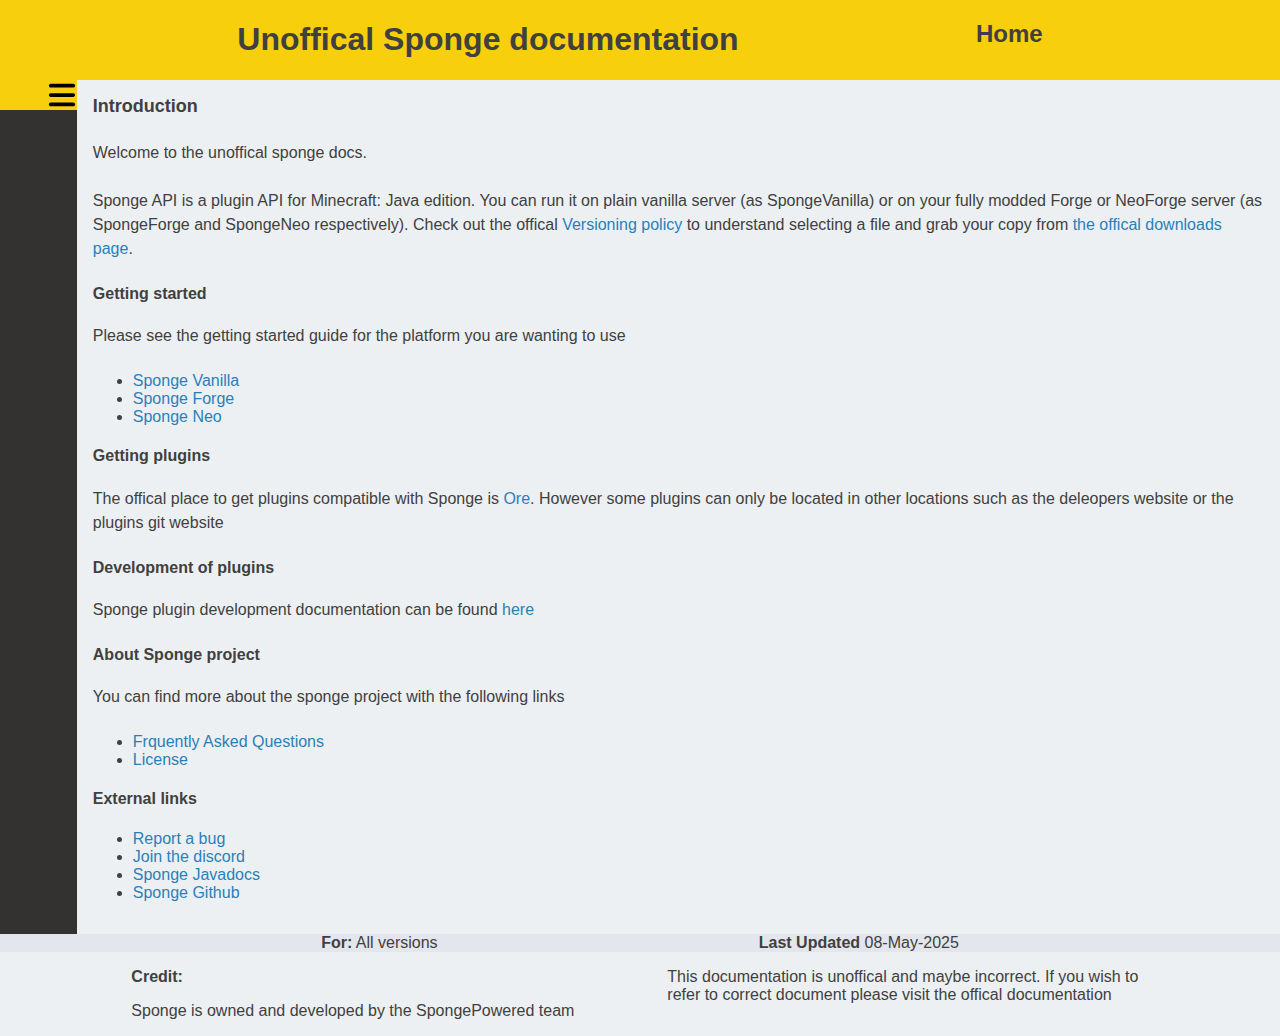
<file: index.html>
<html>

<head>
    <title>Unoffical Documentation</title>
    <link rel="stylesheet" href="/unoffical-sponge-documentation/styles.css">
    <script src="/unoffical-sponge-documentation/sidebar.js"></script>
</head>

<body onload="onSidebarLoad()">
    <div id="header" class="flex-even sidebar-yellow">
        <h1>Unoffical Sponge documentation</h1>
        <h2>Home</h2>
    </div>
    <div class="flex">
        <div id="sidebar" class="sidebar-background">
            <div></div>
        </div>
        <div id="main">
            <h3>Introduction</h3>
            <p>Welcome to the unoffical sponge docs.</p>
            <p>Sponge API is a plugin API for Minecraft: Java edition. You can run it on plain vanilla server (as
                SpongeVanilla) or on your fully modded Forge or NeoForge server (as SpongeForge and SpongeNeo
                respectively). Check out the offical <a
                    href="https://docs.spongepowered.org/stable/en/versions/index.html">Versioning policy</a> to
                understand selecting a file and grab
                your copy from <a href="https://www.spongepowered.org/downloads/">the offical downloads page</a>.</p>

            <h4>Getting started</h4>
            <p>Please see the getting started guide for the platform you are wanting to use</p>
            <ul>
                <li><a href="/unoffical-sponge-documentation/setup/sponge-vanilla.html">Sponge Vanilla</a></li>
                <li><a>Sponge Forge</a></li>
                <li><a>Sponge Neo</a></li>
            </ul>

            <h4>Getting plugins</h4>
            <p>The offical place to get plugins compatible with Sponge is <a
                    href="https://ore.spongepowered.org/">Ore</a>. However some plugins can only be
                located in other locations such as the deleopers website or the plugins git website</p>

            <h4>Development of plugins</h4>
            <p>Sponge plugin development documentation can be found <a href="#">here</a></p>

            <h4>About Sponge project</h4>
            <p>You can find more about the sponge project with the following links</p>
            <ul>
                <li><a href="https://docs.spongepowered.org/stable/en/about/faq.html">Frquently Asked Questions</a></li>
                <li><a href="https://docs.spongepowered.org/stable/en/about/license.html">License</a></li>
            </ul>

            <h4>External links</h4>
            <ul>
                <li><a href="https://github.com/SpongePowered/SpongeAPI/issues?q=">Report a bug</a></li>
                <li><a href="https://discord.gg/sponge">Join the discord</a></li>
                <li><a href="https://jd.spongepowered.org/">Sponge Javadocs</a></li>
                <li><a href="https://github.com/SpongePowered">Sponge Github</a></li>
            </ul>
        </div>
    </div>
    <div id="bottom">
        <div id="last-updated" class="flex-even">
            <div>
                <span><b>For:</b></span>
                <span>All versions</span>
            </div>
            <div>
                <span><b>Last Updated</b></span>
                <span>08-May-2025</span>
            </div>
        </div>
        <div id="footer" class="flex-even">
            <div class="credit">
                <p><b>Credit:</b></p>
                <p>Sponge is owned and developed by the SpongePowered team</p>
            </div>
            <div class="tc">
                <p>This documentation is unoffical and maybe incorrect. If you wish to refer to correct document please
                    visit the offical documentation</p>
            </div>
        </div>
    </div>
</body>

</html>
</file>
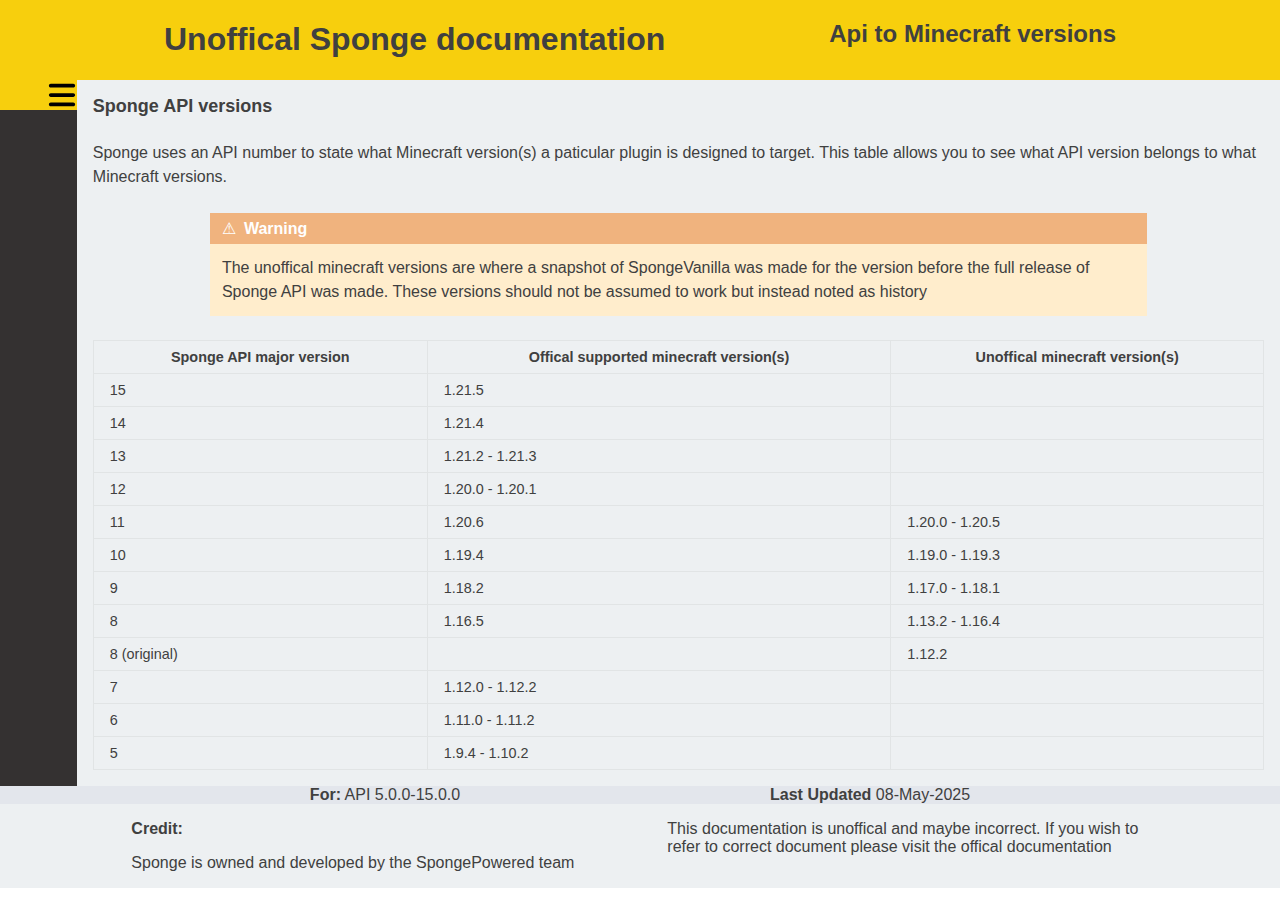
<file: api-to-mc.html>
<html>

<head>
    <title>Unoffical Documentation</title>
    <link rel="stylesheet" href="/unoffical-sponge-documentation/styles.css">
    <script src="/unoffical-sponge-documentation/sidebar.js"></script>
</head>

<body onload="onSidebarLoad()">
    <div id="header" class="flex-even sidebar-yellow">
        <h1>Unoffical Sponge documentation</h1>
        <h2>Api to Minecraft versions</h2>
    </div>
    <div class="flex full-main-height">
        <div id="sidebar" class="sidebar-background">
            <div></div>
        </div>
        <div id="main">
            <h3>Sponge API versions</h3>
            <p>Sponge uses an API number to state what Minecraft version(s) a paticular plugin is designed to target.
                This table allows you to see what API version belongs to what Minecraft versions.</p>
            <div class="insert warning">
                <span>Warning</span>
                <p>The unoffical minecraft versions are where a snapshot of SpongeVanilla was made for the version
                    before the full release of Sponge API was made. These versions should not be assumed to work but
                    instead noted as history</p>
            </div>
            <table>
                <thead>
                    <tr>
                        <th>Sponge API major version</th>
                        <th>Offical supported minecraft version(s)</th>
                        <th>Unoffical minecraft version(s)</th>
                    </tr>
                </thead>
                <tbody>
                    <tr>
                        <td>15</td>
                        <td>1.21.5</td>
                        <td></td>
                    </tr>
                    <tr>
                        <td>14</td>
                        <td>1.21.4</td>
                        <td></td>
                    </tr>
                    <tr>
                        <td>13</td>
                        <td>1.21.2 - 1.21.3</td>
                        <td></td>
                    </tr>
                    <tr>
                        <td>12</td>
                        <td>1.20.0 - 1.20.1</td>
                        <td></td>
                    </tr>
                    <tr>
                        <td>11</td>
                        <td>1.20.6</td>
                        <td>1.20.0 - 1.20.5</td>
                    </tr>
                    <tr>
                        <td>10</td>
                        <td>1.19.4</td>
                        <td>1.19.0 - 1.19.3</td>
                    </tr>
                    <tr>
                        <td>9</td>
                        <td>1.18.2</td>
                        <td>1.17.0 - 1.18.1</td>
                    </tr>
                    <tr>
                        <td>8</td>
                        <td>1.16.5</td>
                        <td>1.13.2 - 1.16.4</td>
                    </tr>
                    <tr>
                        <td>8 (original)</td>
                        <td></td>
                        <td>1.12.2</td>
                    </tr>
                    <tr>
                        <td>7</td>
                        <td>1.12.0 - 1.12.2</td>
                        <td></td>
                    </tr>
                    <tr>
                        <td>6</td>
                        <td>1.11.0 - 1.11.2</td>
                        <td></td>
                    </tr>
                    <tr>
                        <td>5</td>
                        <td>1.9.4 - 1.10.2</td>
                        <td></td>
                    </tr>
                </tbody>
            </table>
        </div>
    </div>
    <div id="bottom">
        <div id="last-updated" class="flex-even">
            <div>
                <span><b>For:</b></span>
                <span>API 5.0.0-15.0.0</span>
            </div>
            <div>
                <span><b>Last Updated</b></span>
                <span>08-May-2025</span>
            </div>
        </div>
        <div id="footer" class="flex-even">
            <div class="credit">
                <p><b>Credit:</b></p>
                <p>Sponge is owned and developed by the SpongePowered team</p>
            </div>
            <div class="tc">
                <p>This documentation is unoffical and maybe incorrect. If you wish to refer to correct document please
                    visit the offical documentation</p>
            </div>
        </div>
    </div>
</body>

</html>
</file>
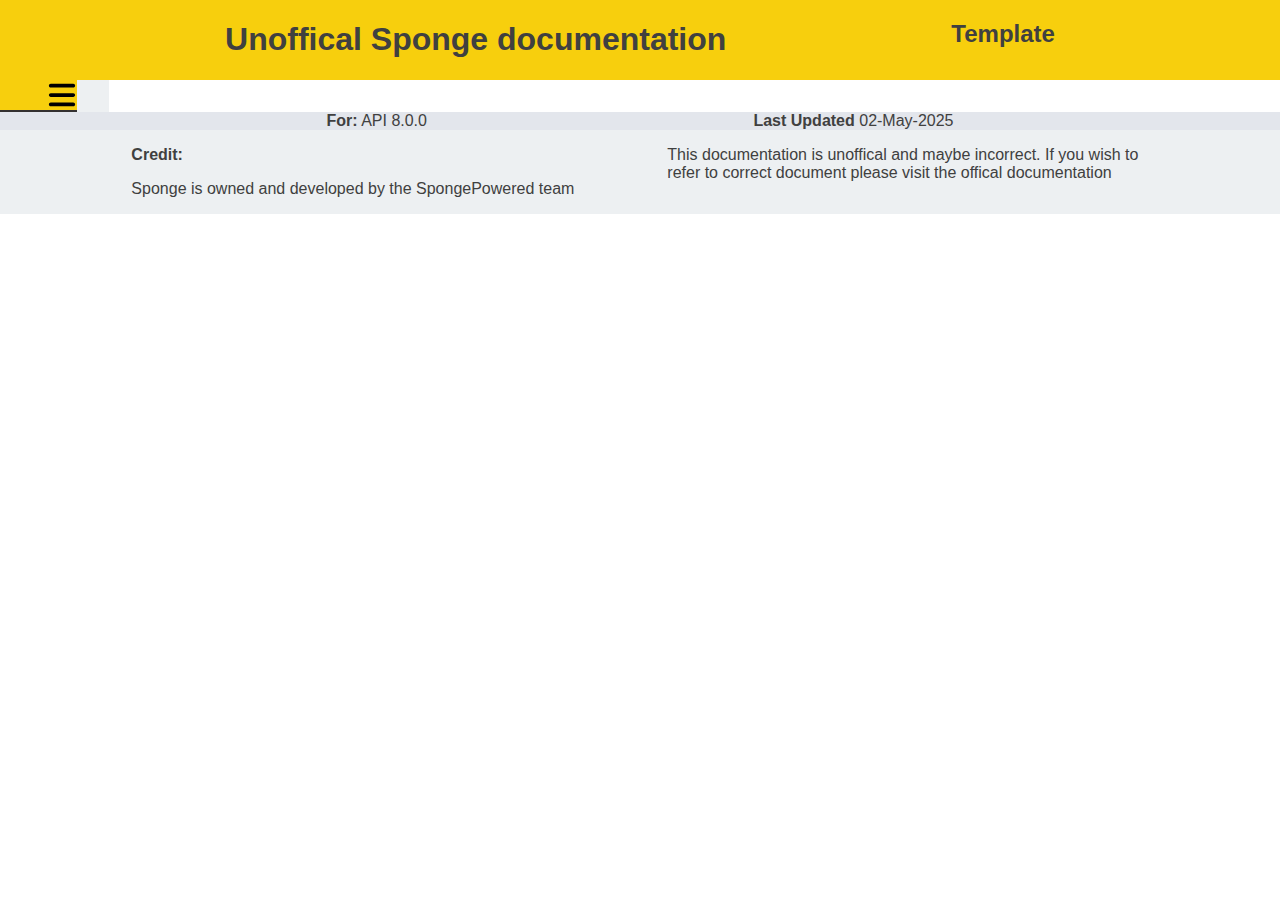
<file: template.html>
<html>

<head>
    <title>Unoffical Documentation</title>
    <link rel="stylesheet" href="/unoffical-sponge-documentation/styles.css">
    <script src="/unoffical-sponge-documentation/sidebar.js"></script>
</head>

<body onload="onSidebarLoad()">
    <div id="header" class="flex-even sidebar-yellow">
        <h1>Unoffical Sponge documentation</h1>
        <h2>Template</h2>
    </div>
    <div class="flex full-main-height">
        <div id="sidebar" class="sidebar-background">
            <div></div>
        </div>
        <div id="main"></div>
    </div>
    <div id="bottom">
        <div id="last-updated" class="flex-even">
            <div>
                <span><b>For:</b></span>
                <span>API 8.0.0</span>
            </div>
            <div>
                <span><b>Last Updated</b></span>
                <span>02-May-2025</span>
            </div>
        </div>
        <div id="footer" class="flex-even">
            <div class="credit">
                <p><b>Credit:</b></p>
                <p>Sponge is owned and developed by the SpongePowered team</p>
            </div>
            <div class="tc">
                <p>This documentation is unoffical and maybe incorrect. If you wish to refer to correct document please
                    visit the offical documentation</p>
            </div>
        </div>
    </div>
</body>

</html>
</file>
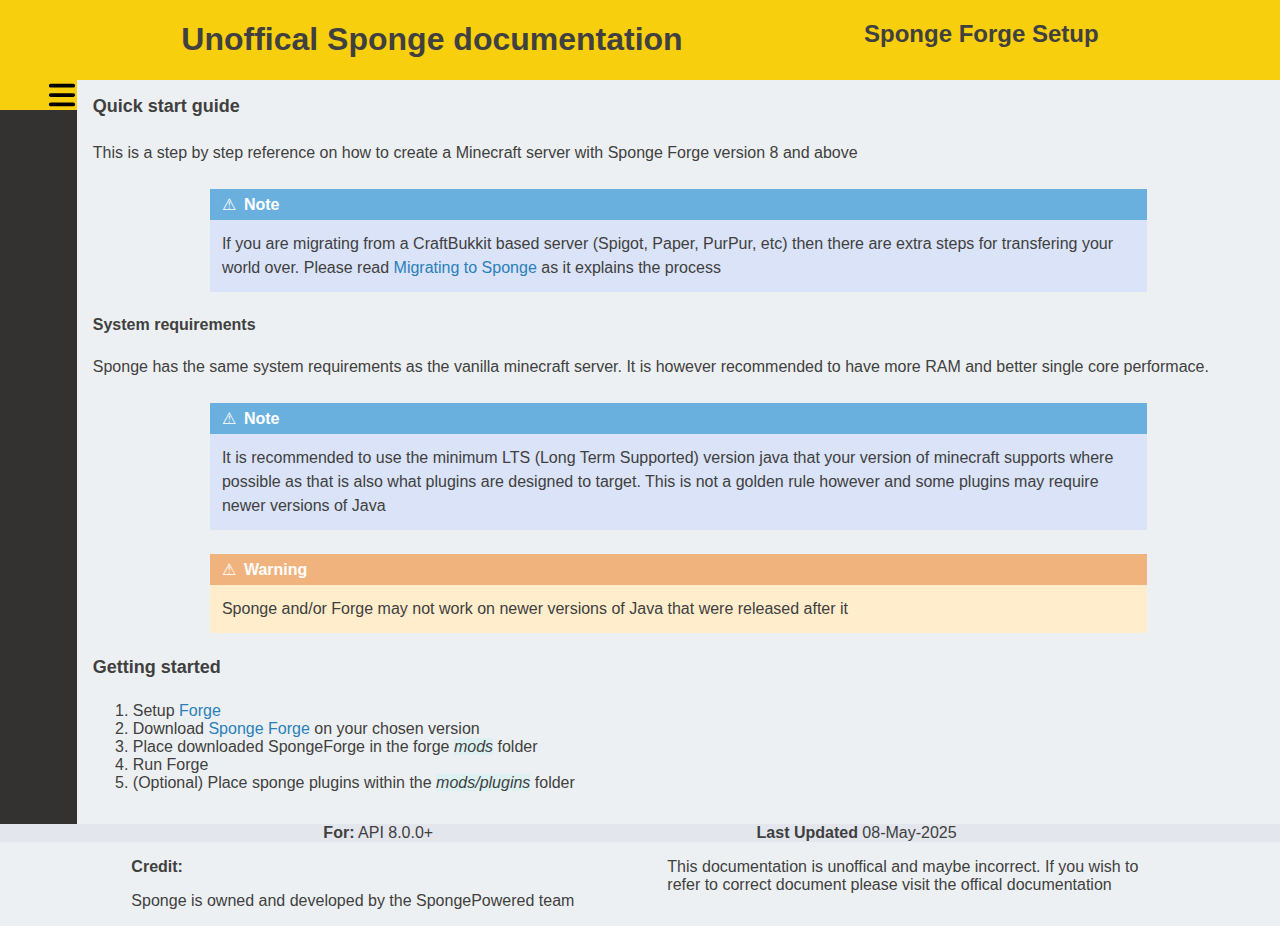
<file: setup/sponge-forge.html>
<html>

<head>
    <title>Unoffical Documentation</title>
    <link rel="stylesheet" href="/styles.css">
    <script src="/sidebar.js"></script>
</head>

<body onload="onSidebarLoad()">
    <div id="header" class="flex-even sidebar-yellow">
        <h1>Unoffical Sponge documentation</h1>
        <h2>Sponge Forge Setup</h2>
    </div>
    <div class="flex full-main-height">
        <div id="sidebar" class="sidebar-background">
            <div></div>
        </div>
        <div id="main">
            <h3>Quick start guide</h3>
            <p>This is a step by step reference on how to create a Minecraft server with Sponge Forge version 8 and
                above</p>
            <div class="insert note">
                <span>Note</span>
                <p>If you are migrating from a CraftBukkit based server (Spigot, Paper, PurPur, etc)
                    then there are extra steps for transfering your world over. Please read <a
                        href="https://docs.spongepowered.org/stable/en/server/getting-started/migrating.html">Migrating
                        to Sponge</a> as it explains the process</p>
            </div>
            <h4>System requirements</h4>
            <p>Sponge has the same system requirements as the vanilla minecraft server. It is however recommended to
                have more RAM and better single core performace.</p>
            <div class="insert note">
                <span>Note</span>
                <p>It is recommended to use the minimum LTS (Long Term Supported) version java that your version of
                    minecraft supports where possible as that is also what plugins are designed to target. This is
                    not a golden rule however and some plugins may require newer versions of Java</p>
            </div>
            <div class="insert warning">
                <span>Warning</span>
                <p>Sponge and/or Forge may not work on newer versions of Java that were released after it</p>
            </div>
            <h3>Getting started</h3>
            <ol>
                <li>Setup <a href="https://docs.minecraftforge.net/latest/gettingstarted">Forge</a></li>
                <li>
                    Download <a href="https://spongepowered.org/downloads/spongeforge">Sponge Forge</a> on your
                    chosen version
                </li>
                <li>
                    Place downloaded SpongeForge in the forge <span class="special">mods</span> folder
                </li>
                <li>
                    Run Forge
                </li>
                <li>(Optional) Place sponge plugins within the <span class="special">mods/plugins</span> folder</li>
            </ol>
        </div>
    </div>
    <div id="bottom">
        <div id="last-updated" class="flex-even">
            <div>
                <span><b>For:</b></span>
                <span>API 8.0.0+</span>
            </div>
            <div>
                <span><b>Last Updated</b></span>
                <span>08-May-2025</span>
            </div>
        </div>
        <div id="footer" class="flex-even">
            <div class="credit">
                <p><b>Credit:</b></p>
                <p>Sponge is owned and developed by the SpongePowered team</p>
            </div>
            <div class="tc">
                <p>This documentation is unoffical and maybe incorrect. If you wish to refer to correct document
                    please
                    visit the offical documentation</p>
            </div>
        </div>
    </div>
</body>

</html>
</file>
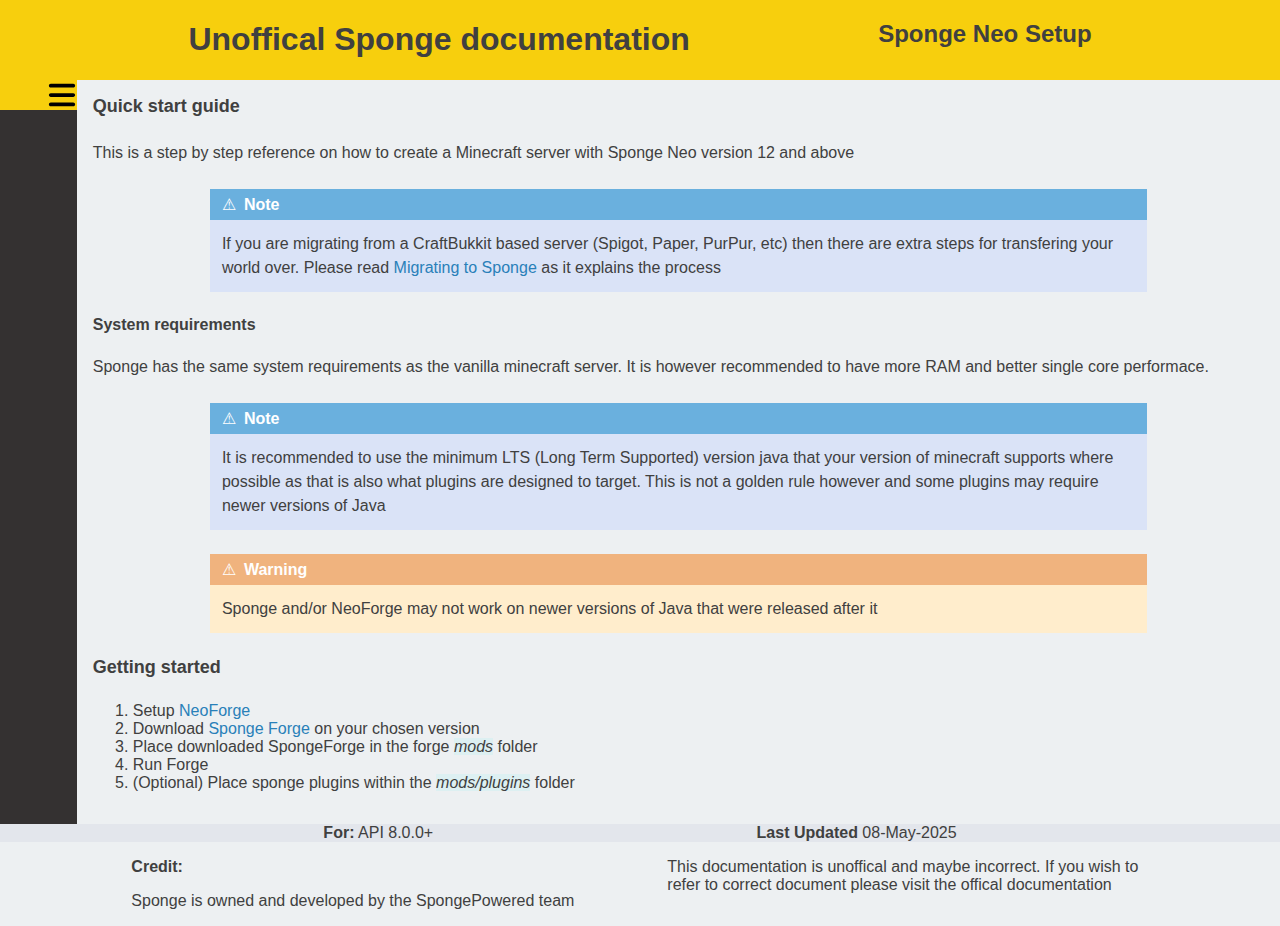
<file: setup/sponge-neo.html>
<html>

<head>
    <title>Unoffical Documentation</title>
    <link rel="stylesheet" href="/unoffical-sponge-documentation/styles.css">
    <script src="/unoffical-sponge-documentation/sidebar.js"></script>
</head>

<body onload="onSidebarLoad()">
    <div id="header" class="flex-even sidebar-yellow">
        <h1>Unoffical Sponge documentation</h1>
        <h2>Sponge Neo Setup</h2>
    </div>
    <div class="flex full-main-height">
        <div id="sidebar" class="sidebar-background">
            <div></div>
        </div>
        <div id="main">
            <h3>Quick start guide</h3>
            <p>This is a step by step reference on how to create a Minecraft server with Sponge Neo version 12 and
                above</p>
            <div class="insert note">
                <span>Note</span>
                <p>If you are migrating from a CraftBukkit based server (Spigot, Paper, PurPur, etc)
                    then there are extra steps for transfering your world over. Please read <a
                        href="https://docs.spongepowered.org/stable/en/server/getting-started/migrating.html">Migrating
                        to Sponge</a> as it explains the process</p>
            </div>
            <h4>System requirements</h4>
            <p>Sponge has the same system requirements as the vanilla minecraft server. It is however recommended to
                have more RAM and better single core performace.</p>
            <div class="insert note">
                <span>Note</span>
                <p>It is recommended to use the minimum LTS (Long Term Supported) version java that your version of
                    minecraft supports where possible as that is also what plugins are designed to target. This is
                    not a golden rule however and some plugins may require newer versions of Java</p>
            </div>
            <div class="insert warning">
                <span>Warning</span>
                <p>Sponge and/or NeoForge may not work on newer versions of Java that were released after it</p>
            </div>
            <h3>Getting started</h3>
            <ol>
                <li>Setup <a href="https://docs.neoforged.net/docs/gettingstarted/">NeoForge</a></li>
                <li>
                    Download <a href="https://spongepowered.org/downloads/spongeforge">Sponge Forge</a> on your
                    chosen version
                </li>
                <li>
                    Place downloaded SpongeForge in the forge <span class="special">mods</span> folder
                </li>
                <li>
                    Run Forge
                </li>
                <li>(Optional) Place sponge plugins within the <span class="special">mods/plugins</span> folder</li>
            </ol>
        </div>
    </div>
    <div id="bottom">
        <div id="last-updated" class="flex-even">
            <div>
                <span><b>For:</b></span>
                <span>API 8.0.0+</span>
            </div>
            <div>
                <span><b>Last Updated</b></span>
                <span>08-May-2025</span>
            </div>
        </div>
        <div id="footer" class="flex-even">
            <div class="credit">
                <p><b>Credit:</b></p>
                <p>Sponge is owned and developed by the SpongePowered team</p>
            </div>
            <div class="tc">
                <p>This documentation is unoffical and maybe incorrect. If you wish to refer to correct document
                    please
                    visit the offical documentation</p>
            </div>
        </div>
    </div>
</body>

</html>
</file>
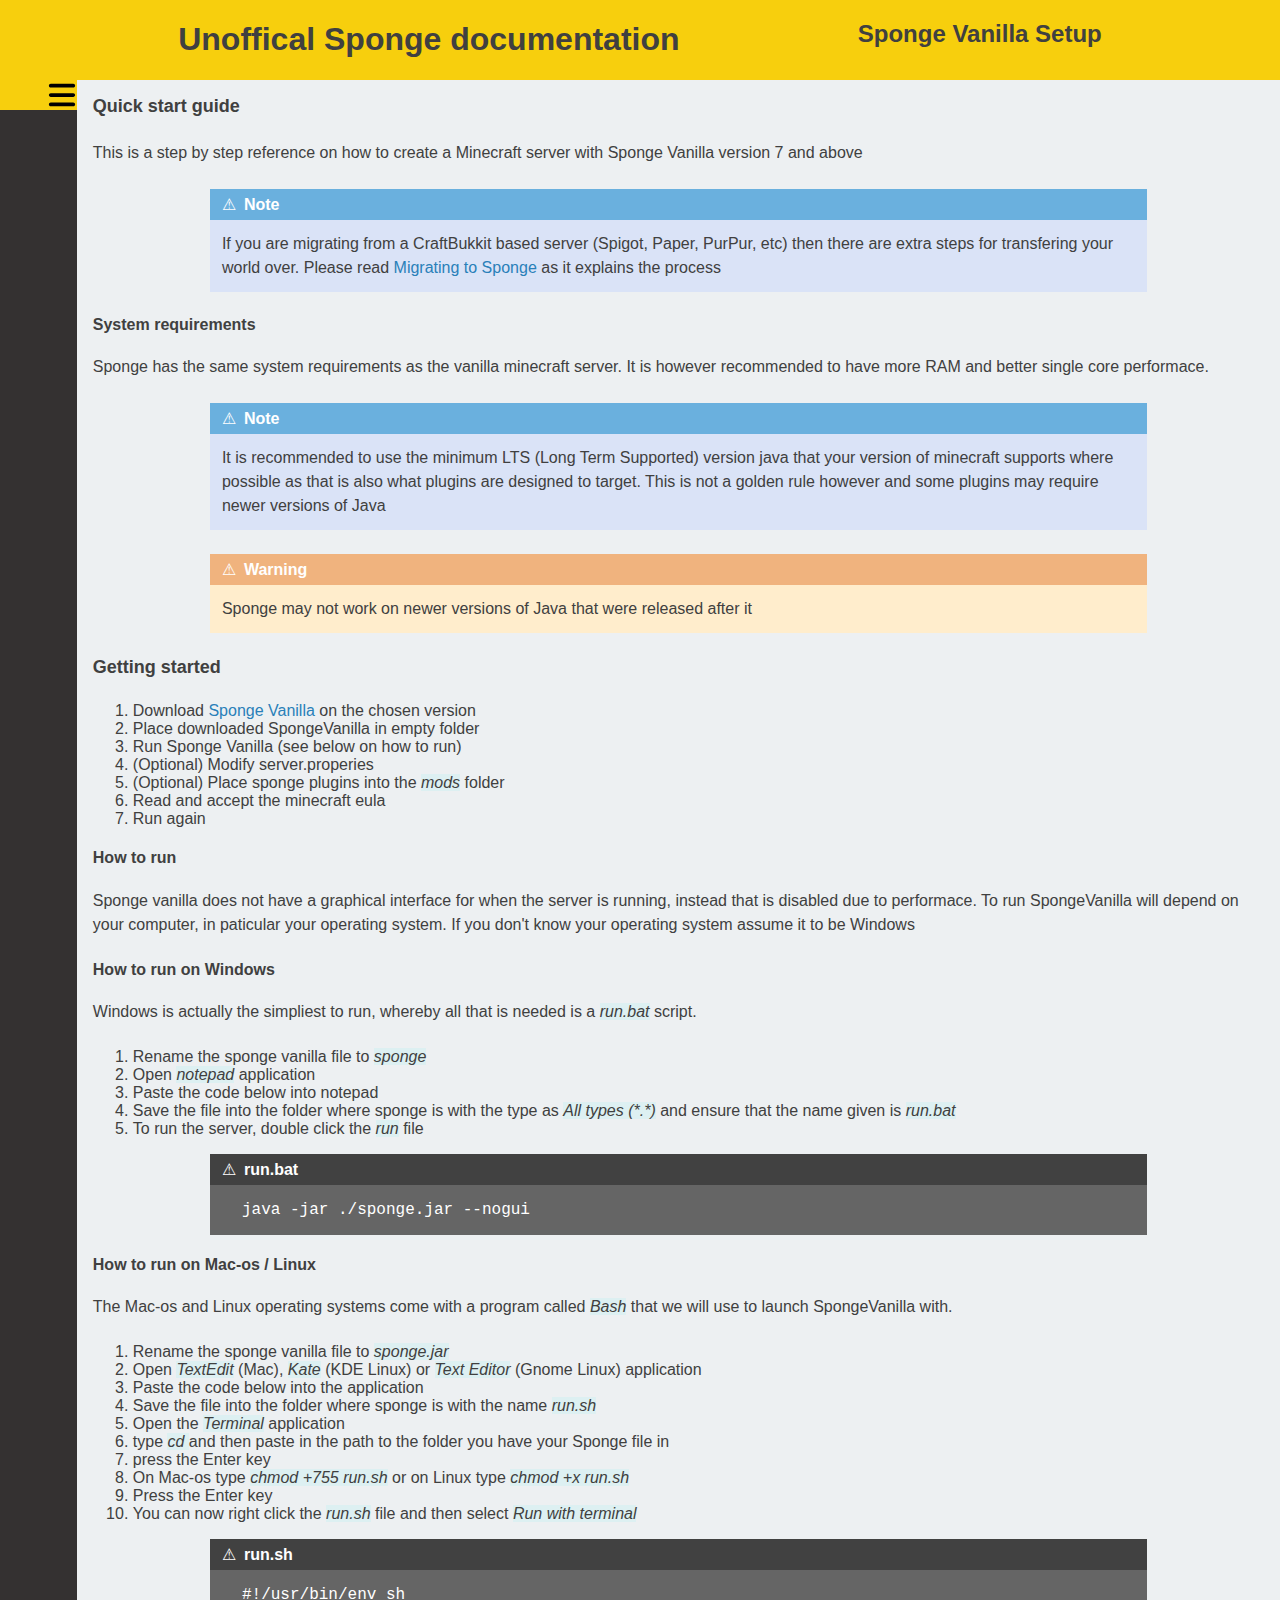
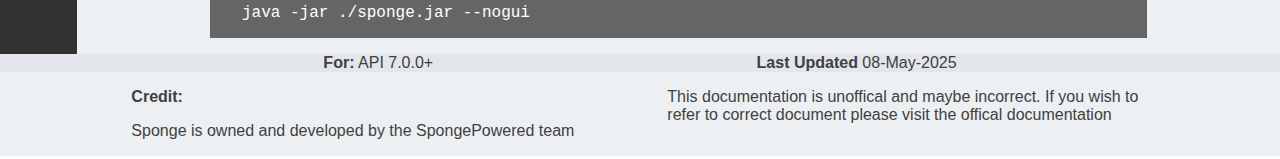
<file: setup/sponge-vanilla.html>
<html>

<head>
    <title>Unoffical Documentation</title>
    <link rel="stylesheet" href="/styles.css">
    <script src="/sidebar.js"></script>
</head>

<body onload="onSidebarLoad()">
    <div id="header" class="flex-even sidebar-yellow">
        <h1>Unoffical Sponge documentation</h1>
        <h2>Sponge Vanilla Setup</h2>
    </div>
    <div class="flex full-main-height">
        <div id="sidebar" class="sidebar-background">
            <div></div>
        </div>
        <div id="main">
            <h3>Quick start guide</h3>
            <p>This is a step by step reference on how to create a Minecraft server with Sponge Vanilla version 7 and
                above</p>
            <div class="insert note">
                <span>Note</span>
                <p>If you are migrating from a CraftBukkit based server (Spigot, Paper, PurPur, etc)
                    then there are extra steps for transfering your world over. Please read <a
                        href="https://docs.spongepowered.org/stable/en/server/getting-started/migrating.html">Migrating
                        to Sponge</a> as it explains the process</p>
            </div>
            <h4>System requirements</h4>
            <p>Sponge has the same system requirements as the vanilla minecraft server. It is however recommended to
                have more RAM and better single core performace.</p>
            <div class="insert note">
                <span>Note</span>
                <p>It is recommended to use the minimum LTS (Long Term Supported) version java that your version of
                    minecraft supports where possible as that is also what plugins are designed to target. This is
                    not a golden rule however and some plugins may require newer versions of Java</p>
            </div>
            <div class="insert warning">
                <span>Warning</span>
                <p>Sponge may not work on newer versions of Java that were released after it</p>
            </div>
            <h3>Getting started</h3>
            <ol>
                <li>
                    Download <a href="https://spongepowered.org/downloads/spongevanilla">Sponge Vanilla</a> on the
                    chosen
                    version
                </li>
                <li>
                    Place downloaded SpongeVanilla in empty folder
                </li>
                <li>
                    Run Sponge Vanilla (see below on how to run)
                </li>
                <li>
                    (Optional) Modify server.properies
                </li>
                <li>
                    (Optional) Place sponge plugins into the <span class="special">mods</span> folder
                </li>
                <li>
                    Read and accept the minecraft eula
                </li>
                <li>
                    Run again
                </li>
            </ol>

            <h4>How to run</h4>
            <p>Sponge vanilla does not have a graphical interface for when the server is running, instead that is
                disabled due to performace. To run SpongeVanilla will depend on your computer, in paticular your
                operating system. If you don't know your operating system assume it to be Windows</p>

            <h4>How to run on Windows</h4>
            <p>Windows is actually the simpliest to run, whereby all that is needed is a <span
                    class="special">run.bat</span> script.</p>
            <ol>
                <li>Rename the sponge vanilla file to <span class="special">sponge</span></li>
                <li>Open <span class="special">notepad</span> application</li>
                <li>Paste the code below into notepad</li>
                <li>Save the file into the folder where sponge is with the type as <span class="special">All types
                        (*.*)</span> and ensure that the name given is <span class="special">run.bat</span></li>
                <li>To run the server, double click the <span class="special">run</span> file</li>
            </ol>
            <div class="insert code"><span>run.bat</span><code>java -jar ./sponge.jar --nogui</code></div>

            <h4>How to run on Mac-os / Linux</h4>
            <p>The Mac-os and Linux operating systems come with a program called <span class="special">Bash</span> that
                we will use to launch SpongeVanilla with.</p>
            <ol>
                <li>Rename the sponge vanilla file to <span class="special">sponge.jar</span></li>
                <li>Open <span class="special">TextEdit</span> (Mac), <span class="special">Kate</span> (KDE Linux) or
                    <span class="special">Text Editor</span> (Gnome Linux) application
                </li>
                <li>Paste the code below into the application</li>
                <li>Save the file into the folder where sponge is with the name <span class="special">run.sh</span></li>
                <li>Open the <span class="special">Terminal</span> application</li>
                <li>type <span class="special">cd </span> and then paste in the path to the folder you have your Sponge
                    file in</li>
                <li>press the Enter key</li>
                <li>On Mac-os type <span class="special">chmod +755 run.sh</span> or on Linux type <span
                        class="special">chmod +x run.sh</span></li>
                <li>Press the Enter key</li>
                <li>You can now right click the <span class="special">run.sh</span> file and then select <span
                        class="special">Run with terminal</span></li>
            </ol>
            <div class="insert code"><span>run.sh</span><code>#!/usr/bin/env sh</code><code>
                java -jar ./sponge.jar --nogui</code></div>
        </div>
    </div>
    <div id="bottom">
        <div id="last-updated" class="flex-even">
            <div>
                <span><b>For:</b></span>
                <span>API 7.0.0+</span>
            </div>
            <div>
                <span><b>Last Updated</b></span>
                <span>08-May-2025</span>
            </div>
        </div>
        <div id="footer" class="flex-even">
            <div class="credit">
                <p><b>Credit:</b></p>
                <p>Sponge is owned and developed by the SpongePowered team</p>
            </div>
            <div class="tc">
                <p>This documentation is unoffical and maybe incorrect. If you wish to refer to correct document
                    please
                    visit the offical documentation</p>
            </div>
        </div>
    </div>
</body>

</html>
</file>
<file: unoffical-sponge-documentation/styles.css>
body {
    min-height: 100%;
    margin: 0px;
    font-family: Lato,proxima-nova,Helvetica Neue,Arial,sans-serif;
    color: #404040;
    font-weight: 400;
    text-size-adjust: 200%;
}

table {
    border: 1px solid #e1e4e5;
    border-spacing: 0;
    border-collapse: collapse;
    empty-cells: show;
    width: 100%;
}

th {
    border: 1px solid #e1e4e5;
    font-size: 90%;
    margin: 0px;
    overflow: visible;
    padding: 8px 16px;
    white-space: normal;
}

td {
    vertical-align: middle;
    border-bottom: 1px solid #e1e4e5;
    border-left: 1px solid #e1e4e5;
    font-size: 90%;
    margin: 0;
    overflow: visible;
    padding: 8px 16px;
    white-space: normal;
}

object {
    pointer-events: none;
}

#header > h1 {
    max-width: 45%;
}

#header > h2 {
    max-width: 45%;
} 

#main {
    background-color: #edf0f2;
    padding: 1em;
    font-size: 16px;
}

#main p {
    font-size: 16px;
    line-height: 24px;
    margin: 0;
    margin-bottom: 24px;
}

#main h3 {
    margin-bottom: 24px;
    margin-top: 0px;
    font-weight: 600;
    font-size: 18px;
    font-family: Montserrat, "Helvetica Neue", Helvetica, Arial, sans-serif;
}

#main a {
    text-decoration: none;
    color: #2980b9;
}

#last-updated {
    background-color: rgba(227, 230, 236, 1)
}

#footer {
    background-color: #edf0f2;
    padding-left: 3vw;
    padding-right: 3vw;
}

#hamburger-close {
    height: 30px;
    width: 100%;
}

.sidebar-links a {
    color: inherit;
    text-decoration: none;
    display: block;
}

.sidebar-open > .sidebar-links p:has(b) {
    background-color: rgb(32, 29, 29);
    text-decoration: underline;
    width: 100%;
    padding: 5px;
    margin-top: 0.2em;
    margin-bottom: 0.2em;
    margin-right: 0px;
    margin-left: 0px;
    padding-left: 5px;
}

.sidebar-open > .sidebar-links a:hover {
    text-decoration: underline;

}

.sidebar-links  a::before {
    content: "> ";
}

.float-right {
    float: right;
}

.flex {
    display: flex;
}

.flex-even {
    display: flex;
    justify-content: space-evenly;
}

.sidebar-yellow {
    background-color: #f7cf0d;
}

#sidebar {
    background-color: #343131;
    color: #d9d9d9;
    transition: width 0.5s;
}

.sidebar-background {
    background-color: #343131;
}

.sidebar-open {
    width: max(40em, 100vmax);
}

.sidebar-open p {
    display: block;
}

.sidebar-closed {
    width: max(6vw, 4em);
    min-width: max(6vw, 4em);
}

.sidebar-closed p {
    display: none;
}

.sidebar-closed a {
    display: none;
}

.credit {
    max-width: 40%;
}

.tc{
    max-width: 40%;
}

.full-width{
    width: 100%;
}

.special {
    font-style: italic;
    background-color: #ddf0f2;
}

.insert {
    max-width: 80%;
    margin-left: auto;
    margin-right: auto;
}

.code > span {
    background-color: #414141;
    color: #fff;
}

.code > code {
    background-color: #656565;
    color: #fff;
    font-family: monospace;
    padding-left: 2em;
    display: block;
}

.code > code:first-of-type {
    padding-top: 1em;
}

.code > code:last-of-type {
    padding-bottom: 1em;
}

.note > span {
    background-color: #6ab0de;
    color: #fff
}

.warning > span {
    background-color: #f0b37e;
    color: #fff
}

.warning > p {
    color: #404040;
    background-color: #ffedcc;
}

.note > p {
    background-color: #dae3f7;
}

.insert > p {
    padding: 12px;
    margin: 0px;
    font-size: 16px;
    line-height: 24px;
}

.insert > span {
    display: block;
    padding: 6px 12px;
    font-weight: bold;
}

.insert > span::before {
    content: "⚠";
    padding-right: 0.5em;
    font-weight: lighter;
}
</file>
<file: styles.css>
body {
    min-height: 100%;
    margin: 0px;
    font-family: Lato,proxima-nova,Helvetica Neue,Arial,sans-serif;
    color: #404040;
    font-weight: 400;
    text-size-adjust: 200%;
}

table {
    border: 1px solid #e1e4e5;
    border-spacing: 0;
    border-collapse: collapse;
    empty-cells: show;
    width: 100%;
}

th {
    border: 1px solid #e1e4e5;
    font-size: 90%;
    margin: 0px;
    overflow: visible;
    padding: 8px 16px;
    white-space: normal;
}

td {
    vertical-align: middle;
    border-bottom: 1px solid #e1e4e5;
    border-left: 1px solid #e1e4e5;
    font-size: 90%;
    margin: 0;
    overflow: visible;
    padding: 8px 16px;
    white-space: normal;
}

object {
    pointer-events: none;
}

#header > h1 {
    max-width: 45%;
}

#header > h2 {
    max-width: 45%;
} 

#main {
    background-color: #edf0f2;
    padding: 1em;
    font-size: 16px;
}

#main p {
    font-size: 16px;
    line-height: 24px;
    margin: 0;
    margin-bottom: 24px;
}

#main h3 {
    margin-bottom: 24px;
    margin-top: 0px;
    font-weight: 600;
    font-size: 18px;
    font-family: Montserrat, "Helvetica Neue", Helvetica, Arial, sans-serif;
}

#main a {
    text-decoration: none;
    color: #2980b9;
}

#last-updated {
    background-color: rgba(227, 230, 236, 1)
}

#footer {
    background-color: #edf0f2;
    padding-left: 3vw;
    padding-right: 3vw;
}

#hamburger-close {
    height: 30px;
    width: 100%;
}

.sidebar-links a {
    color: inherit;
    text-decoration: none;
    display: block;
}

.sidebar-open > .sidebar-links p:has(b) {
    background-color: rgb(32, 29, 29);
    text-decoration: underline;
    width: 100%;
    padding: 5px;
    margin-top: 0.2em;
    margin-bottom: 0.2em;
    margin-right: 0px;
    margin-left: 0px;
    padding-left: 5px;
}

.sidebar-open > .sidebar-links a:hover {
    text-decoration: underline;

}

.sidebar-links  a::before {
    content: "> ";
}

.float-right {
    float: right;
}

.flex {
    display: flex;
}

.flex-even {
    display: flex;
    justify-content: space-evenly;
}

.sidebar-yellow {
    background-color: #f7cf0d;
}

#sidebar {
    background-color: #343131;
    color: #d9d9d9;
    transition: width 0.5s;
}

.sidebar-background {
    background-color: #343131;
}

.sidebar-open {
    width: max(40em, 100vmax);
}

.sidebar-open p {
    display: block;
}

.sidebar-closed {
    width: max(6vw, 4em);
    min-width: max(6vw, 4em);
}

.sidebar-closed p {
    display: none;
}

.sidebar-closed a {
    display: none;
}

.credit {
    max-width: 40%;
}

.tc{
    max-width: 40%;
}

.full-width{
    width: 100%;
}

.special {
    font-style: italic;
    background-color: #ddf0f2;
}

.insert {
    max-width: 80%;
    margin-left: auto;
    margin-right: auto;
}

.code > span {
    background-color: #414141;
    color: #fff;
}

.code > code {
    background-color: #656565;
    color: #fff;
    font-family: monospace;
    padding-left: 2em;
    display: block;
}

.code > code:first-of-type {
    padding-top: 1em;
}

.code > code:last-of-type {
    padding-bottom: 1em;
}

.note > span {
    background-color: #6ab0de;
    color: #fff
}

.warning > span {
    background-color: #f0b37e;
    color: #fff
}

.warning > p {
    color: #404040;
    background-color: #ffedcc;
}

.note > p {
    background-color: #dae3f7;
}

.insert > p {
    padding: 12px;
    margin: 0px;
    font-size: 16px;
    line-height: 24px;
}

.insert > span {
    display: block;
    padding: 6px 12px;
    font-weight: bold;
}

.insert > span::before {
    content: "⚠";
    padding-right: 0.5em;
    font-weight: lighter;
}
</file>
